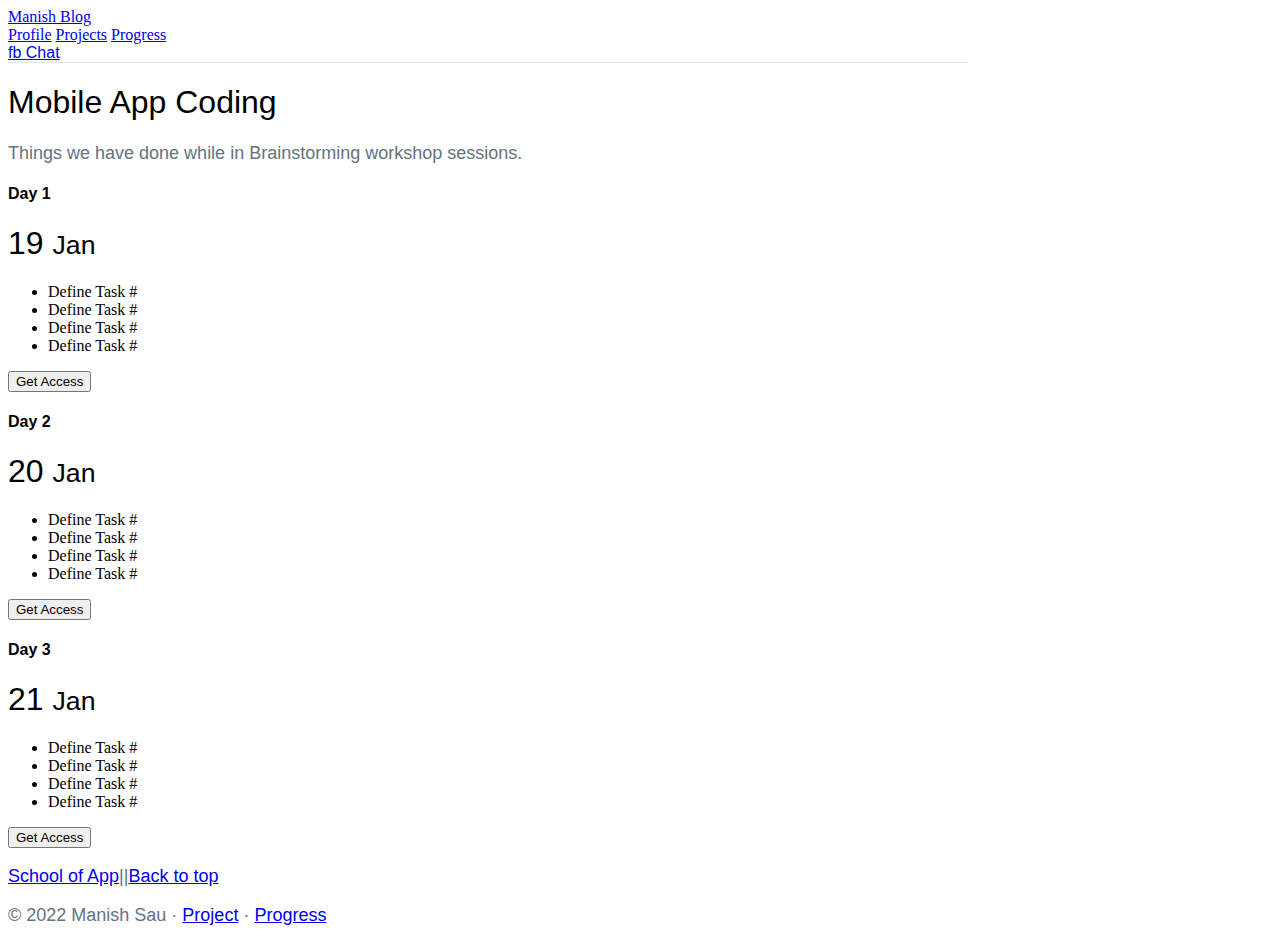
<file: mobile-app-coding.html>
<!doctype html>
<html lang="en">

<head>
    <!-- Required meta tags -->
    <meta charset="utf-8">
    <meta name="viewport" content="width=device-width, initial-scale=1">
    <title>Manish Blog</title>
    <link href="https://cdn.jsdelivr.net/npm/bootstrap@5.1.3/dist/css/bootstrap.min.css" rel="stylesheet"
        integrity="sha384-1BmE4kWBq78iYhFldvKuhfTAU6auU8tT94WrHftjDbrCEXSU1oBoqyl2QvZ6jIW3" crossorigin="anonymous">
    <link href="css/style.css" rel="stylesheet">
</head>

<body>

    <header class="d-flex flex-column flex-md-row align-items-center p-3 px-md-4 mb-1 bg-white border-bottom shadow-sm">
        <a href="/" class="h5 my-0 me-md-auto fw-normal">Manish Blog</a>
        <nav class="my-2 my-md-0 me-md-3">
            <a class="p-2 text-dark" href="/profile.html">Profile</a> <!-- class notes-->
            <a class="p-2 text-dark" href="/project.html">Projects</a>
            <a class="p-2 text-dark" href="/progress.html">Progress</a> <!-- coursewa-->
        </nav>
        <a class="btn btn-outline-primary" href="https://m.me/manish.lokbidhi">fb Chat</a>
    </header>
    <main class="container">


        <div style="border-bottom: 1px solid #dfe3e8;">
        </div>

        <div class="simple-header px-3 py-3 pt-md-5 pb-md-4 mx-auto text-center">
            <h1 class="display-4">Mobile App Coding</h1>
            <p class="lead">Things we have done while in Brainstorming workshop sessions.</p>
        </div>

        <div class="row row-cols-1 row-cols-md-3 mb-3 text-center">
            <div class="col">
                <div class="card mb-4 shadow-sm">
                    <div class="card-header">
                        <h4 class="my-0 fw-normal">Day 1</h4>
                    </div>
                    <div class="card-body">
                        <h1 class="card-title simple-card-title">19 <small class="text-muted"> Jan</small></h1>
                        <ul class="list-unstyled mt-3 mb-4">
                            <li>Define Task #</li>
                            <li>Define Task #</li>
                            <li>Define Task #</li>
                            <li>Define Task #</li>
                        </ul>
                        <button type="button" class="w-100 btn btn-lg btn-outline-primary">Get Access</button>
                    </div>
                </div>
            </div>
            <div class="col">
                <div class="card mb-4 shadow-sm">
                    <div class="card-header">
                        <h4 class="my-0 fw-normal">Day 2</h4>
                    </div>
                    <div class="card-body">
                        <h1 class="card-title simple-card-title">20 <small class="text-muted"> Jan</small></h1>
                        <ul class="list-unstyled mt-3 mb-4">
                            <li>Define Task #</li>
                            <li>Define Task #</li>
                            <li>Define Task #</li>
                            <li>Define Task #</li>
                        </ul>
                        <button type="button" class="w-100 btn btn-lg btn-primary">Get Access</button>
                    </div>
                </div>
            </div>
            <div class="col">
                <div class="card mb-4 shadow-sm">
                    <div class="card-header">
                        <h4 class="my-0 fw-normal">Day 3</h4>
                    </div>
                    <div class="card-body">
                        <h1 class="card-title simple-card-title">21 <small class="text-muted"> Jan</small></h1>
                        <ul class="list-unstyled mt-3 mb-4">
                            <li>Define Task #</li>
                            <li>Define Task #</li>
                            <li>Define Task #</li>
                            <li>Define Task #</li>
                        </ul>
                        <button type="button" class="w-100 btn btn-lg btn-primary">Get Access</button>
                    </div>
                </div>
            </div>
        </div>
    </main>
    <footer class="align-items-center p-3 px-md-4 mt-3 bg-white border-top shadow-sm">
        <p class="float-end"><a href="https://schoolofapp.com">School of App</a>||</a><a href="#top">Back to top</a></p>
        <p>&copy; 2022 Manish Sau &middot; <a href="/project.html">Project</a> &middot; <a
                href="/progress.html">Progress</a></p>
    </footer>
</body>

</html>
</file>
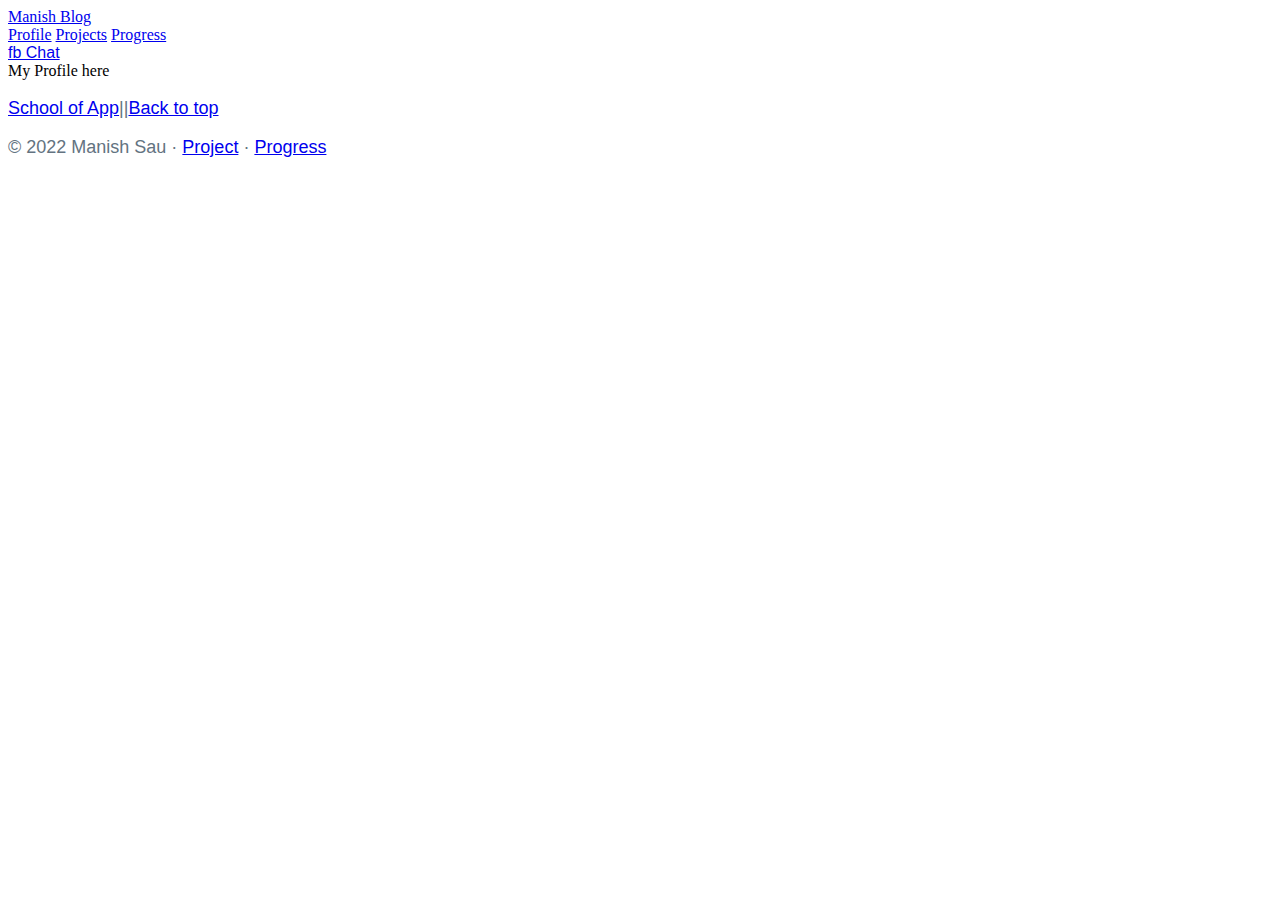
<file: profile.html>
<!doctype html>
<html lang="en">

<head>
    <!-- Required meta tags -->
    <meta charset="utf-8">
    <meta name="viewport" content="width=device-width, initial-scale=1">
    <title>Manish Blog</title>
    <link href="https://cdn.jsdelivr.net/npm/bootstrap@5.1.3/dist/css/bootstrap.min.css" rel="stylesheet"
        integrity="sha384-1BmE4kWBq78iYhFldvKuhfTAU6auU8tT94WrHftjDbrCEXSU1oBoqyl2QvZ6jIW3" crossorigin="anonymous">
    <link href="css/style.css" rel="stylesheet">
</head>

<body>

    <header class="d-flex flex-column flex-md-row align-items-center p-3 px-md-4 mb-1 bg-white border-bottom shadow-sm">
        <a href="/" class="h5 my-0 me-md-auto fw-normal">Manish Blog</a>
        <nav class="my-2 my-md-0 me-md-3">
            <a class="p-2 text-dark" href="/profile.html">Profile</a> <!-- class notes-->
            <a class="p-2 text-dark" href="/project.html">Projects</a>
            <a class="p-2 text-dark" href="/progress.html">Progress</a> <!-- coursewa-->
        </nav>
        <a class="btn btn-outline-primary" href="https://m.me/manish.lokbidhi">fb Chat</a>
    </header>
    <main class="container">


        My Profile here 

    </main>
    <footer class="align-items-center p-3 px-md-4 mt-3 bg-white border-top shadow-sm">
        <p class="float-end"><a href="https://schoolofapp.com">School of App</a>||</a><a href="#top">Back to top</a></p>
        <p>&copy; 2022 Manish Sau &middot; <a href="/project.html">Project</a> &middot; <a
                href="/progress.html">Progress</a></p>
    </footer>
</body>

</html>
</file>
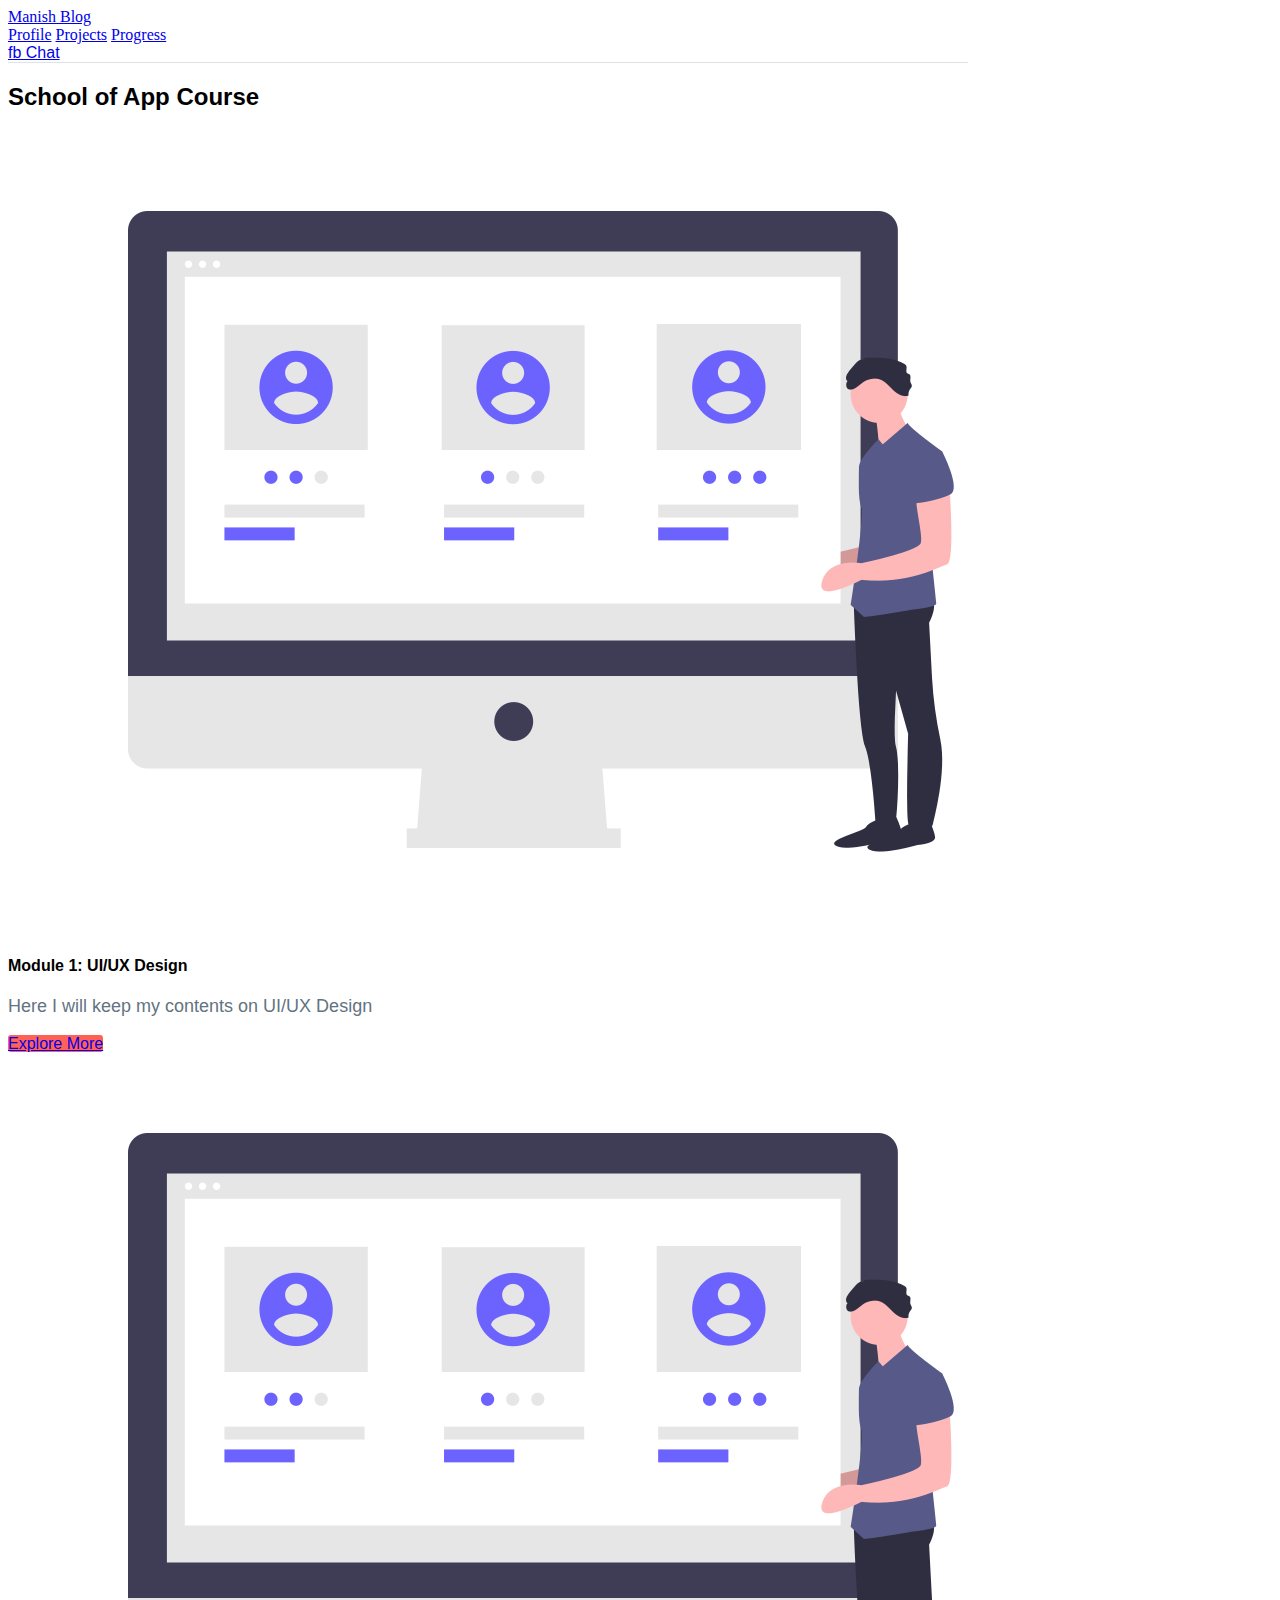
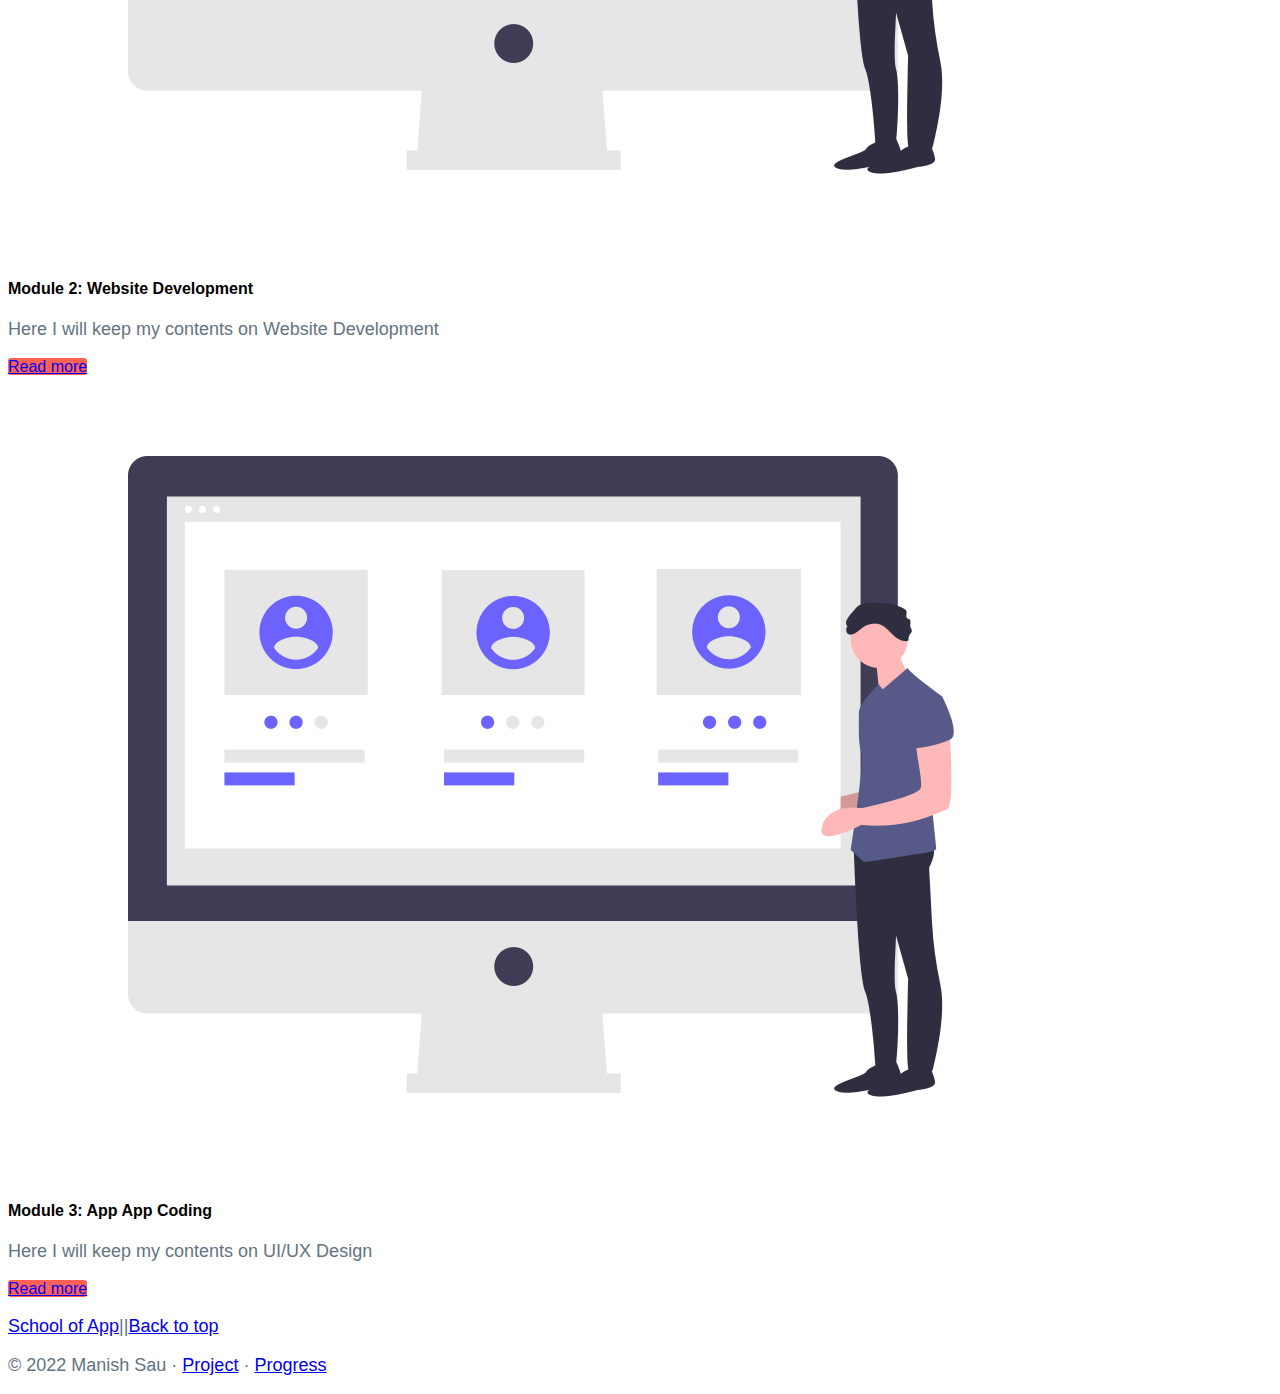
<file: progress.html>
<!doctype html>
<html lang="en">

<head>
    <!-- Required meta tags -->
    <meta charset="utf-8">
    <meta name="viewport" content="width=device-width, initial-scale=1">
    <title>Manish Blog</title>
    <link href="https://cdn.jsdelivr.net/npm/bootstrap@5.1.3/dist/css/bootstrap.min.css" rel="stylesheet"
        integrity="sha384-1BmE4kWBq78iYhFldvKuhfTAU6auU8tT94WrHftjDbrCEXSU1oBoqyl2QvZ6jIW3" crossorigin="anonymous">
    <link href="css/style.css" rel="stylesheet">
</head>

<body>

    <header class="d-flex flex-column flex-md-row align-items-center p-3 px-md-4 mb-1 bg-white border-bottom shadow-sm">
        <a href="/" class="h5 my-0 me-md-auto fw-normal">Manish Blog</a>
        <nav class="my-2 my-md-0 me-md-3">
            <a class="p-2 text-dark" href="/profile.html">Profile</a> <!-- class notes-->
            <a class="p-2 text-dark" href="/project.html">Projects</a>
            <a class="p-2 text-dark" href="/progress.html">Progress</a> <!-- coursewa-->
        </nav>
        <a class="btn btn-outline-primary" href="https://m.me/manish.lokbidhi">fb Chat</a>
    </header>
    <main class="container">


        <div style="border-bottom: 1px solid #dfe3e8;">
        </div>

        <div class="container full-page mt-5" id="resources">
            <div class="text-center mb-5">
                <h2>School of App Course<h2>
            </div>
            <div class="row d-flex justify-content-between">
                <div class="col-md-4 mb-4">
                    <div class="card text-center">
                        <img class="card-img-top" src="img/04.png" alt="Card image cap">
                        <div class="card-body">
                            <h4 class="card-title">Module 1: UI/UX Design</h4>
                            <p class="card-text">
                                Here I will keep my contents on UI/UX Design
                            </p>
                            <a href="/uiux-design.html" class="btn btn-primary custom-button">Explore More</a>
                        </div>
                    </div>
                </div>
                <div class="col-md-4 mb-4">
                    <div class="card text-center">
                        <img class="card-img-top" src="img/04.png" alt="Card image cap">
                        <div class="card-body">
                            <h4 class="card-title">Module 2: Website Development</h4>
                            <p class="card-text">
                                Here I will keep my contents on Website Development
                            </p>
                            <a href="/website-development.html" class="btn btn-primary custom-button">Read more</a>
                        </div>
                    </div>
                </div>
                <div class="col-md-4 mb-4">
                    <div class="card text-center">
                        <img class="card-img-top" src="img/04.png" alt="Card image cap">
                        <div class="card-body">
                            <h4 class="card-title">Module 3: App App Coding</h4>
                            <p class="card-text">
                                Here I will keep my contents on UI/UX Design
                            </p>
                            <a href="/mobile-app-coding.html" class="btn btn-primary custom-button">Read more</a>
                        </div>
                    </div>
                </div>
            </div>
        </div>
    </main>
    <footer class="align-items-center p-3 px-md-4 mt-3 bg-white border-top shadow-sm">
        <p class="float-end"><a href="https://schoolofapp.com">School of App</a>||</a><a href="#top">Back to top</a></p>
        <p>&copy; 2022 Manish Sau &middot; <a href="/project.html">Project</a> &middot; <a
                href="/progress.html">Progress</a></p>
    </footer>
    </body>
    
    </html>
</file>
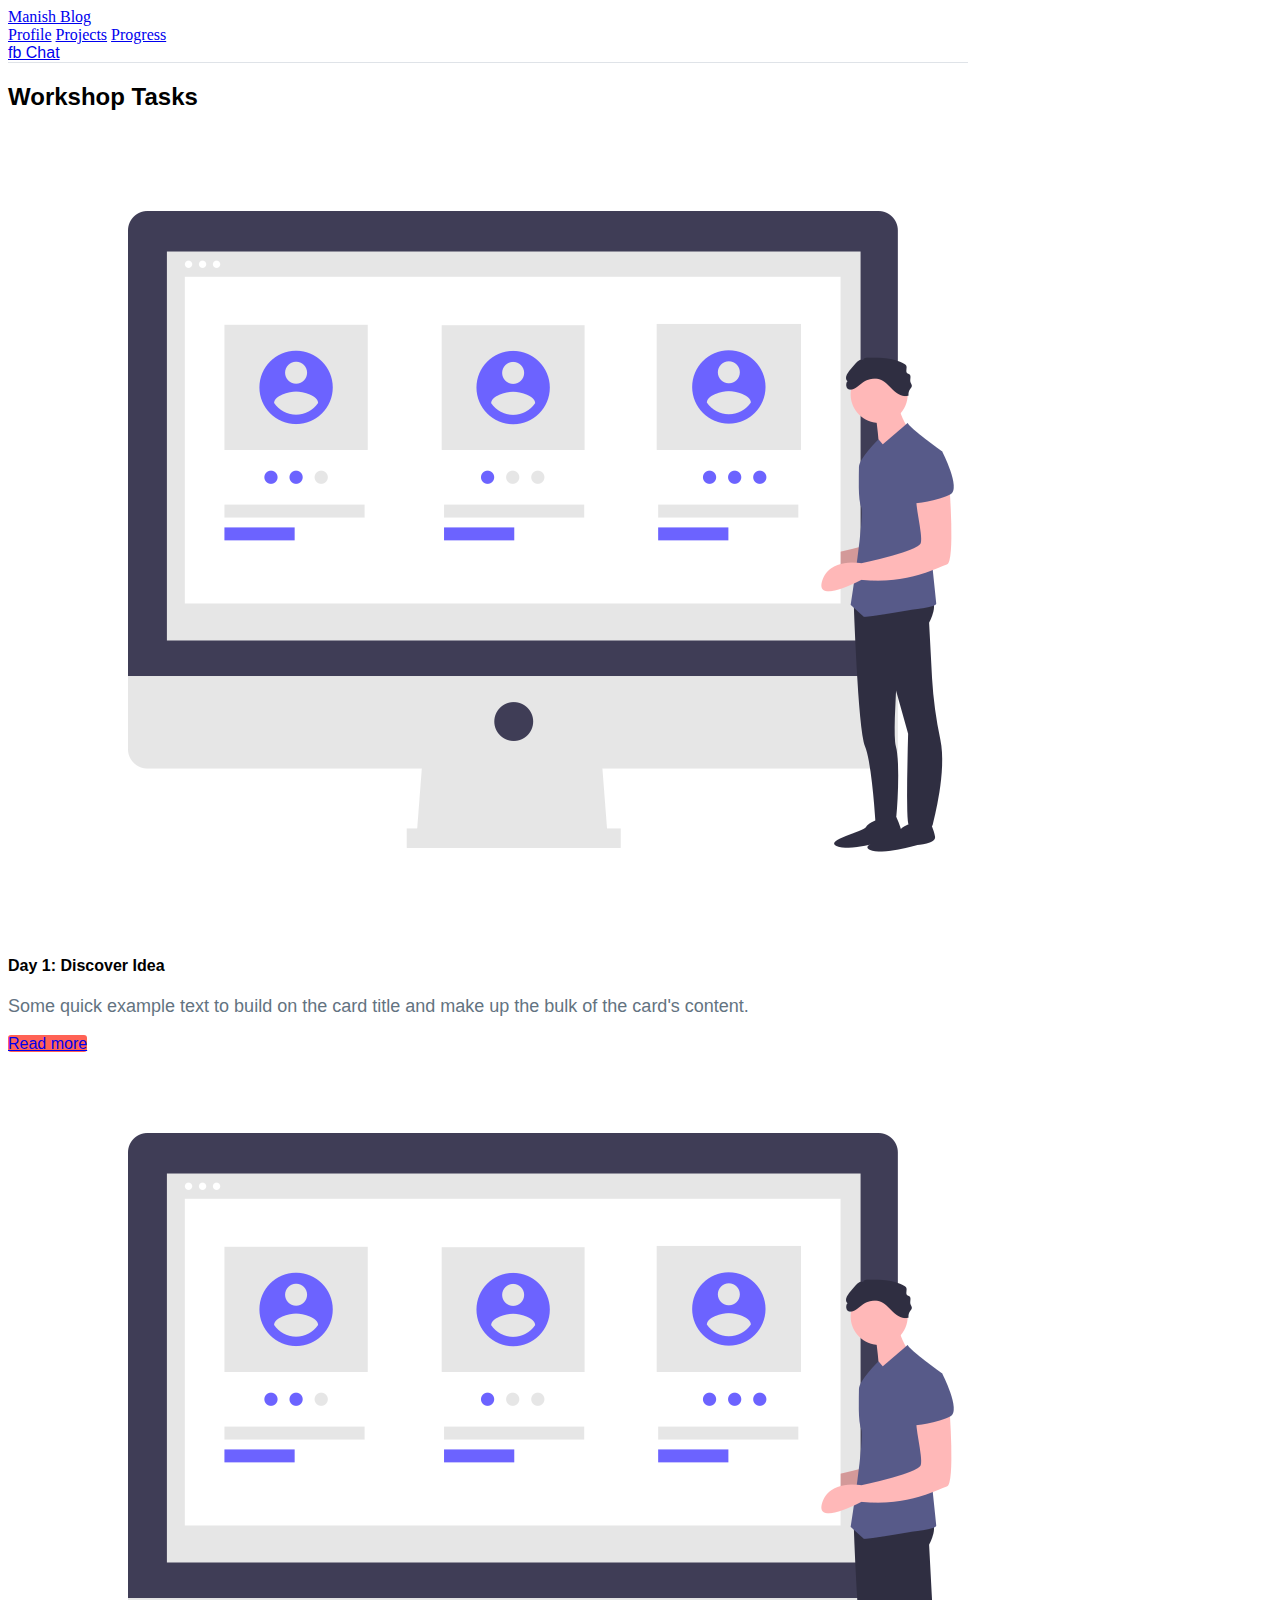
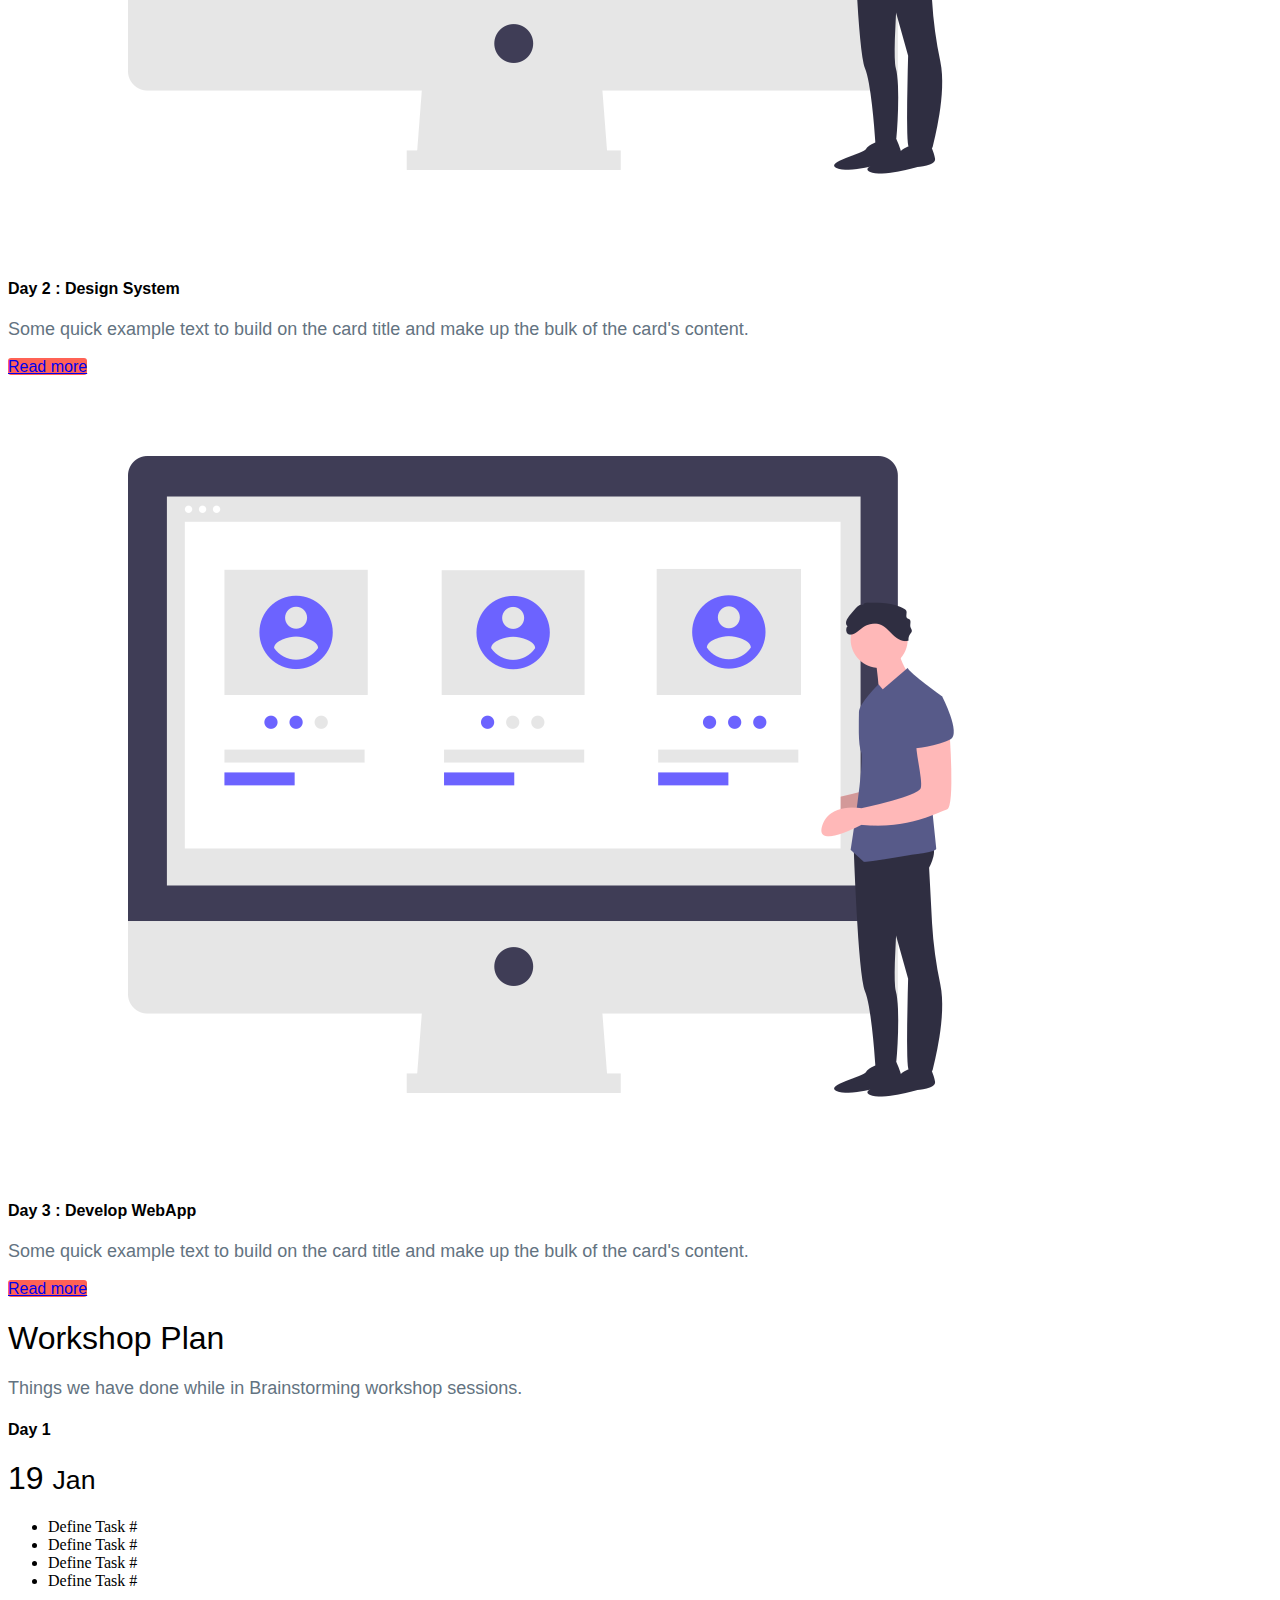
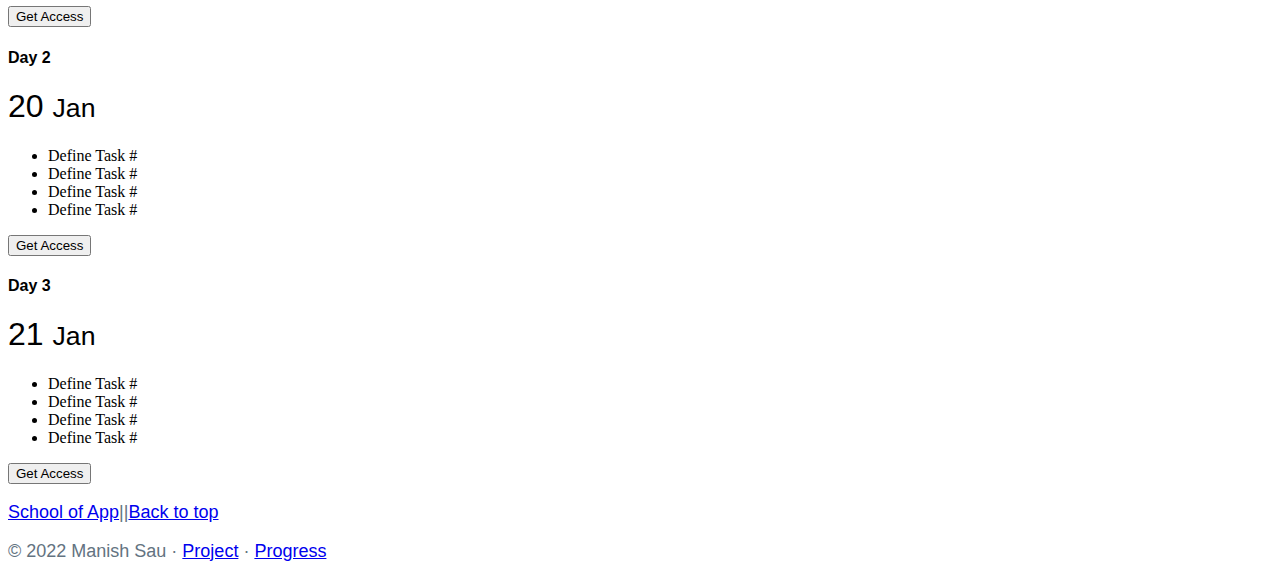
<file: project.html>
<!doctype html>
<html lang="en">

<head>
    <!-- Required meta tags -->
    <meta charset="utf-8">
    <meta name="viewport" content="width=device-width, initial-scale=1">
    <title>Manish Blog</title>
    <link href="https://cdn.jsdelivr.net/npm/bootstrap@5.1.3/dist/css/bootstrap.min.css" rel="stylesheet"
        integrity="sha384-1BmE4kWBq78iYhFldvKuhfTAU6auU8tT94WrHftjDbrCEXSU1oBoqyl2QvZ6jIW3" crossorigin="anonymous">
    <link href="css/style.css" rel="stylesheet">
</head>

<body>

    <header class="d-flex flex-column flex-md-row align-items-center p-3 px-md-4 mb-1 bg-white border-bottom shadow-sm">
        <a href="/" class="h5 my-0 me-md-auto fw-normal">Manish Blog</a>
        <nav class="my-2 my-md-0 me-md-3">
            <a class="p-2 text-dark" href="/profile.html">Profile</a> <!-- class notes-->
            <a class="p-2 text-dark" href="/project.html">Projects</a>
            <a class="p-2 text-dark" href="/progress.html">Progress</a> <!-- coursewa-->
        </nav>
        <a class="btn btn-outline-primary" href="https://m.me/manish.lokbidhi">fb Chat</a>
    </header>
    <main class="container">
    
    
        <div style="border-bottom: 1px solid #dfe3e8;">
        </div>
    
        <div class="container full-page mt-5" id="resources">
            <div class="text-center mb-5">
                <h2>Workshop Tasks<h2>
            </div>
            <div class="row d-flex justify-content-between">
                <div class="col-md-4 mb-4">
                    <div class="card text-center">
                        <img class="card-img-top" src="img/04.png" alt="Card image cap">
                        <div class="card-body">
                            <h4 class="card-title">Day 1: Discover Idea</h4>
                            <p class="card-text">Some quick example text to build on the card title and make up the bulk of
                                the
                                card's content.</p>
                            <a href="#" class="btn btn-primary custom-button">Read more</a>
                        </div>
                    </div>
                </div>
                <div class="col-md-4 mb-4">
                    <div class="card text-center">
                        <img class="card-img-top" src="img/04.png" alt="Card image cap">
                        <div class="card-body">
                            <h4 class="card-title">Day 2 : Design System</h4>
                            <p class="card-text">Some quick example text to build on the card title and make up the bulk of
                                the
                                card's content.</p>
                            <a href="#" class="btn btn-primary custom-button">Read more</a>
                        </div>
                    </div>
                </div>
                <div class="col-md-4 mb-4">
                    <div class="card text-center">
                        <img class="card-img-top" src="img/04.png" alt="Card image cap">
                        <div class="card-body">
                            <h4 class="card-title">Day 3 : Develop WebApp</h4>
                            <p class="card-text">Some quick example text to build on the card title and make up the bulk of
                                the
                                card's content.</p>
                            <a href="#" class="btn btn-primary custom-button">Read more</a>
                        </div>
                    </div>
                </div>
            </div>
        </div>
        <div class="simple-header px-3 py-3 pt-md-5 pb-md-4 mx-auto text-center">
            <h1 class="display-4">Workshop Plan</h1>
            <p class="lead">Things we have done while in Brainstorming workshop sessions.</p>
        </div>
    
        <div class="row row-cols-1 row-cols-md-3 mb-3 text-center">
            <div class="col">
                <div class="card mb-4 shadow-sm">
                    <div class="card-header">
                        <h4 class="my-0 fw-normal">Day 1</h4>
                    </div>
                    <div class="card-body">
                        <h1 class="card-title simple-card-title">19 <small class="text-muted"> Jan</small></h1>
                        <ul class="list-unstyled mt-3 mb-4">
                            <li>Define Task #</li>
                            <li>Define Task #</li>
                            <li>Define Task #</li>
                            <li>Define Task #</li>
                        </ul>
                        <button type="button" class="w-100 btn btn-lg btn-outline-primary">Get Access</button>
                    </div>
                </div>
            </div>
            <div class="col">
                <div class="card mb-4 shadow-sm">
                    <div class="card-header">
                        <h4 class="my-0 fw-normal">Day 2</h4>
                    </div>
                    <div class="card-body">
                        <h1 class="card-title simple-card-title">20 <small class="text-muted"> Jan</small></h1>
                        <ul class="list-unstyled mt-3 mb-4">
                            <li>Define Task #</li>
                            <li>Define Task #</li>
                            <li>Define Task #</li>
                            <li>Define Task #</li>
                        </ul>
                        <button type="button" class="w-100 btn btn-lg btn-primary">Get Access</button>
                    </div>
                </div>
            </div>
            <div class="col">
                <div class="card mb-4 shadow-sm">
                    <div class="card-header">
                        <h4 class="my-0 fw-normal">Day 3</h4>
                    </div>
                    <div class="card-body">
                        <h1 class="card-title simple-card-title">21 <small class="text-muted"> Jan</small></h1>
                        <ul class="list-unstyled mt-3 mb-4">
                            <li>Define Task #</li>
                            <li>Define Task #</li>
                            <li>Define Task #</li>
                            <li>Define Task #</li>
                        </ul>
                        <button type="button" class="w-100 btn btn-lg btn-primary">Get Access</button>
                    </div>
                </div>
            </div>
        </div>
    
    
    </main>
    <footer class="align-items-center p-3 px-md-4 mt-3 bg-white border-top shadow-sm">
        <p class="float-end"><a href="https://schoolofapp.com">School of App</a>||</a><a href="#top">Back to top</a></p>
        <p>&copy; 2022 Manish Sau &middot; <a href="/project.html">Project</a> &middot; <a
                href="/progress.html">Progress</a></p>
    </footer>
    </body>
    
    </html>
</file>
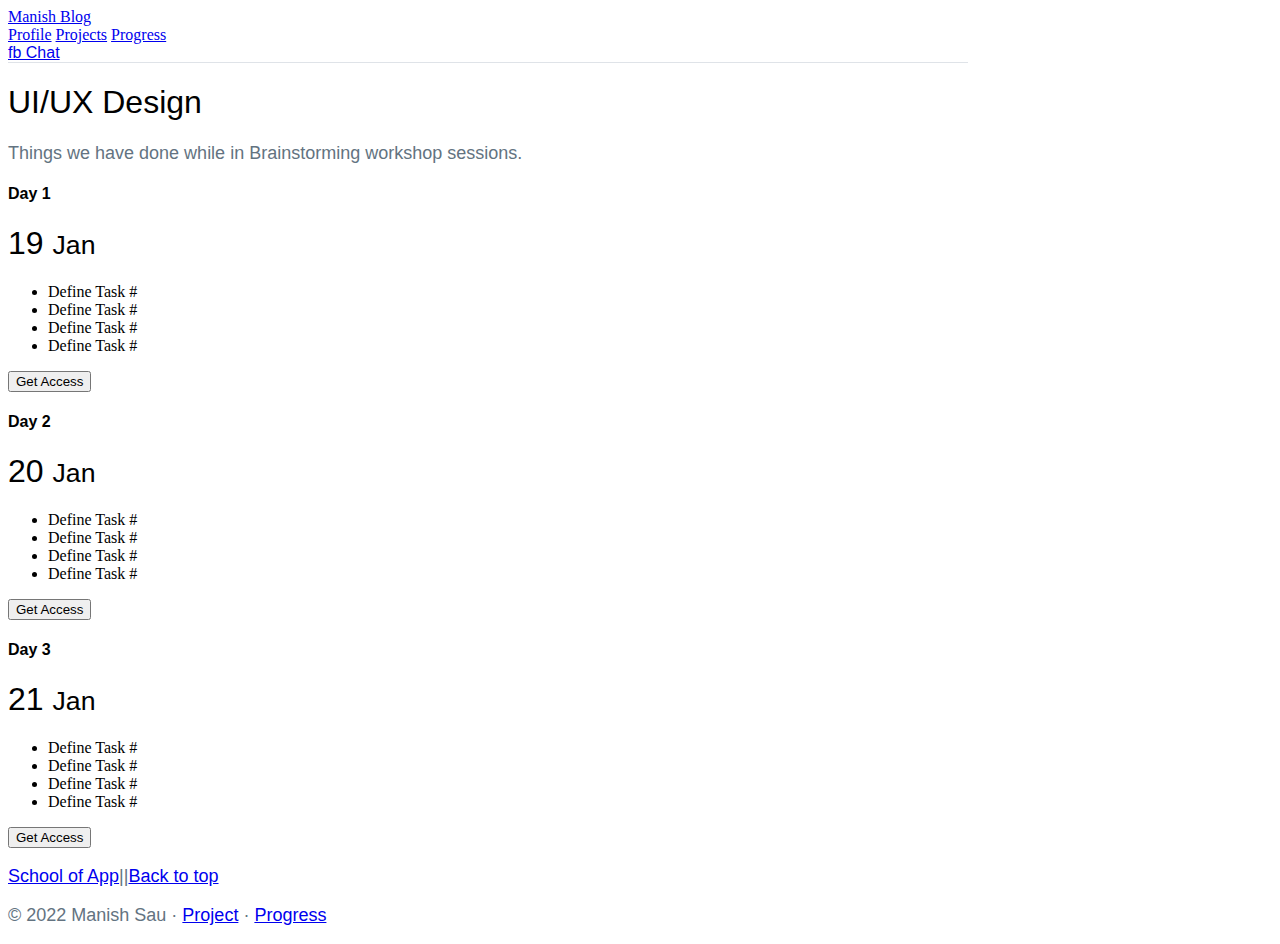
<file: uiux-design.html>
<!doctype html>
<html lang="en">

<head>
    <!-- Required meta tags -->
    <meta charset="utf-8">
    <meta name="viewport" content="width=device-width, initial-scale=1">
    <title>Manish Blog</title>
    <link href="https://cdn.jsdelivr.net/npm/bootstrap@5.1.3/dist/css/bootstrap.min.css" rel="stylesheet"
        integrity="sha384-1BmE4kWBq78iYhFldvKuhfTAU6auU8tT94WrHftjDbrCEXSU1oBoqyl2QvZ6jIW3" crossorigin="anonymous">
    <link href="css/style.css" rel="stylesheet">
</head>

<body>

    <header class="d-flex flex-column flex-md-row align-items-center p-3 px-md-4 mb-1 bg-white border-bottom shadow-sm">
        <a href="/" class="h5 my-0 me-md-auto fw-normal">Manish Blog</a>
        <nav class="my-2 my-md-0 me-md-3">
            <a class="p-2 text-dark" href="/profile.html">Profile</a> <!-- class notes-->
            <a class="p-2 text-dark" href="/project.html">Projects</a>
            <a class="p-2 text-dark" href="/progress.html">Progress</a> <!-- coursewa-->
        </nav>
        <a class="btn btn-outline-primary" href="https://m.me/manish.lokbidhi">fb Chat</a>
    </header>
    <main class="container">


        <div style="border-bottom: 1px solid #dfe3e8;">
        </div>

        <div class="simple-header px-3 py-3 pt-md-5 pb-md-4 mx-auto text-center">
            <h1 class="display-4">UI/UX Design</h1>
            <p class="lead">Things we have done while in Brainstorming workshop sessions.</p>
        </div>
        
        <div class="row row-cols-1 row-cols-md-3 mb-3 text-center">
            <div class="col">
                <div class="card mb-4 shadow-sm">
                    <div class="card-header">
                        <h4 class="my-0 fw-normal">Day 1</h4>
                    </div>
                    <div class="card-body">
                        <h1 class="card-title simple-card-title">19 <small class="text-muted"> Jan</small></h1>
                        <ul class="list-unstyled mt-3 mb-4">
                            <li>Define Task #</li>
                            <li>Define Task #</li>
                            <li>Define Task #</li>
                            <li>Define Task #</li>
                        </ul>
                        <button type="button" class="w-100 btn btn-lg btn-outline-primary">Get Access</button>
                    </div>
                </div>
            </div>
            <div class="col">
                <div class="card mb-4 shadow-sm">
                    <div class="card-header">
                        <h4 class="my-0 fw-normal">Day 2</h4>
                    </div>
                    <div class="card-body">
                        <h1 class="card-title simple-card-title">20 <small class="text-muted"> Jan</small></h1>
                        <ul class="list-unstyled mt-3 mb-4">
                            <li>Define Task #</li>
                            <li>Define Task #</li>
                            <li>Define Task #</li>
                            <li>Define Task #</li>
                        </ul>
                        <button type="button" class="w-100 btn btn-lg btn-primary">Get Access</button>
                    </div>
                </div>
            </div>
            <div class="col">
                <div class="card mb-4 shadow-sm">
                    <div class="card-header">
                        <h4 class="my-0 fw-normal">Day 3</h4>
                    </div>
                    <div class="card-body">
                        <h1 class="card-title simple-card-title">21 <small class="text-muted"> Jan</small></h1>
                        <ul class="list-unstyled mt-3 mb-4">
                            <li>Define Task #</li>
                            <li>Define Task #</li>
                            <li>Define Task #</li>
                            <li>Define Task #</li>
                        </ul>
                        <button type="button" class="w-100 btn btn-lg btn-primary">Get Access</button>
                    </div>
                </div>
            </div>
        </div>
    </main>
    <footer class="align-items-center p-3 px-md-4 mt-3 bg-white border-top shadow-sm">
        <p class="float-end"><a href="https://schoolofapp.com">School of App</a>||</a><a href="#top">Back to top</a></p>
        <p>&copy; 2022 Manish Sau &middot; <a href="/project.html">Project</a> &middot; <a
                href="/progress.html">Progress</a></p>
    </footer>
    </body>
    
    </html>
</file>
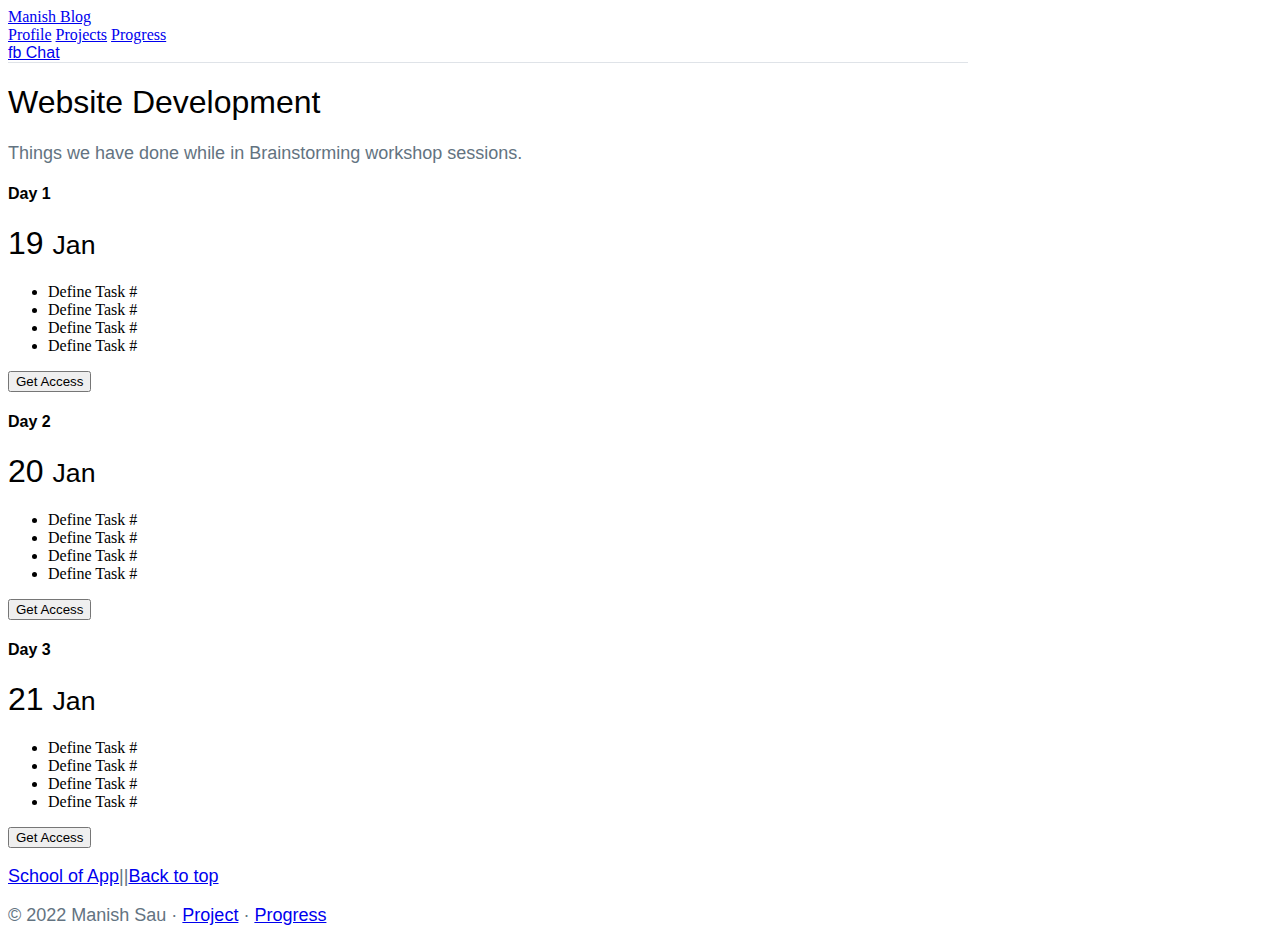
<file: website-development.html>
<!doctype html>
<html lang="en">

<head>
    <!-- Required meta tags -->
    <meta charset="utf-8">
    <meta name="viewport" content="width=device-width, initial-scale=1">
    <title>Manish Blog</title>
    <link href="https://cdn.jsdelivr.net/npm/bootstrap@5.1.3/dist/css/bootstrap.min.css" rel="stylesheet"
        integrity="sha384-1BmE4kWBq78iYhFldvKuhfTAU6auU8tT94WrHftjDbrCEXSU1oBoqyl2QvZ6jIW3" crossorigin="anonymous">
    <link href="css/style.css" rel="stylesheet">
</head>

<body>

    <header class="d-flex flex-column flex-md-row align-items-center p-3 px-md-4 mb-1 bg-white border-bottom shadow-sm">
        <a href="/" class="h5 my-0 me-md-auto fw-normal">Manish Blog</a>
        <nav class="my-2 my-md-0 me-md-3">
            <a class="p-2 text-dark" href="/profile.html">Profile</a> <!-- class notes-->
            <a class="p-2 text-dark" href="/project.html">Projects</a>
            <a class="p-2 text-dark" href="/progress.html">Progress</a> <!-- coursewa-->
        </nav>
        <a class="btn btn-outline-primary" href="https://m.me/manish.lokbidhi">fb Chat</a>
    </header>
    <main class="container">


        <div style="border-bottom: 1px solid #dfe3e8;">
        </div>

        <div class="simple-header px-3 py-3 pt-md-5 pb-md-4 mx-auto text-center">
            <h1 class="display-4">Website Development</h1>
            <p class="lead">Things we have done while in Brainstorming workshop sessions.</p>
        </div>

        <div class="row row-cols-1 row-cols-md-3 mb-3 text-center">
            <div class="col">
                <div class="card mb-4 shadow-sm">
                    <div class="card-header">
                        <h4 class="my-0 fw-normal">Day 1</h4>
                    </div>
                    <div class="card-body">
                        <h1 class="card-title simple-card-title">19 <small class="text-muted"> Jan</small></h1>
                        <ul class="list-unstyled mt-3 mb-4">
                            <li>Define Task #</li>
                            <li>Define Task #</li>
                            <li>Define Task #</li>
                            <li>Define Task #</li>
                        </ul>
                        <button type="button" class="w-100 btn btn-lg btn-outline-primary">Get Access</button>
                    </div>
                </div>
            </div>
            <div class="col">
                <div class="card mb-4 shadow-sm">
                    <div class="card-header">
                        <h4 class="my-0 fw-normal">Day 2</h4>
                    </div>
                    <div class="card-body">
                        <h1 class="card-title simple-card-title">20 <small class="text-muted"> Jan</small></h1>
                        <ul class="list-unstyled mt-3 mb-4">
                            <li>Define Task #</li>
                            <li>Define Task #</li>
                            <li>Define Task #</li>
                            <li>Define Task #</li>
                        </ul>
                        <button type="button" class="w-100 btn btn-lg btn-primary">Get Access</button>
                    </div>
                </div>
            </div>
            <div class="col">
                <div class="card mb-4 shadow-sm">
                    <div class="card-header">
                        <h4 class="my-0 fw-normal">Day 3</h4>
                    </div>
                    <div class="card-body">
                        <h1 class="card-title simple-card-title">21 <small class="text-muted"> Jan</small></h1>
                        <ul class="list-unstyled mt-3 mb-4">
                            <li>Define Task #</li>
                            <li>Define Task #</li>
                            <li>Define Task #</li>
                            <li>Define Task #</li>
                        </ul>
                        <button type="button" class="w-100 btn btn-lg btn-primary">Get Access</button>
                    </div>
                </div>
            </div>
        </div>
    </main>
    <footer class="align-items-center p-3 px-md-4 mt-3 bg-white border-top shadow-sm">
        <p class="float-end"><a href="https://schoolofapp.com">School of App</a>||</a><a href="#top">Back to top</a></p>
        <p>&copy; 2022 Manish Sau &middot; <a href="/project.html">Project</a> &middot; <a
                href="/progress.html">Progress</a></p>
    </footer>
</body>

</html>
</file>
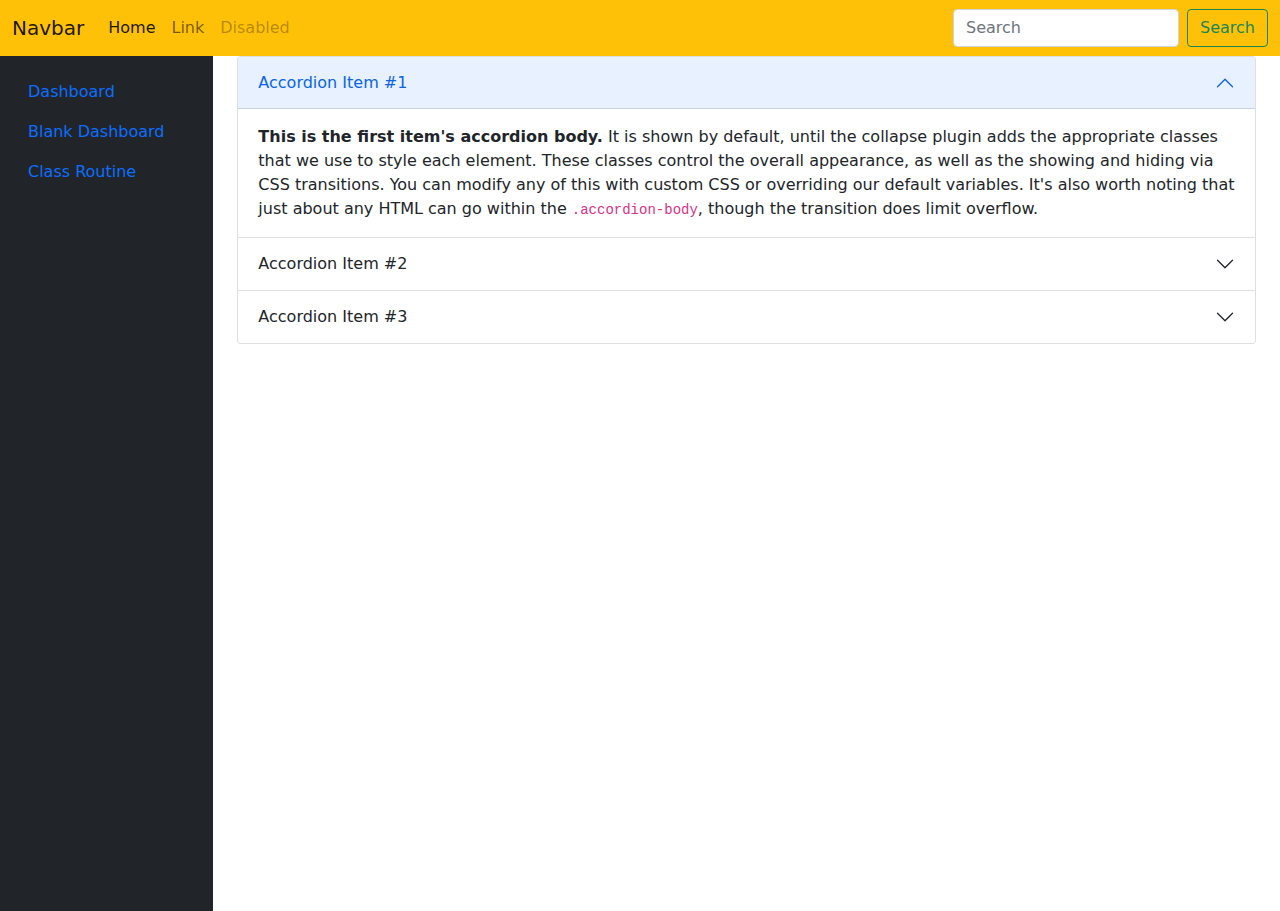
<file: admin/cards.html>
<!DOCTYPE html>
<html lang="en">
<head>
    <meta charset="UTF-8">
    <meta http-equiv="X-UA-Compatible" content="IE=edge">
    <meta name="viewport" content="width=device-width, initial-scale=1.0">
    <title>Manish Dashboard</title>
    <link rel="stylesheet" href="../css/bootstrap.css">
    <link rel="stylesheet" href="/admin/dashboard.css">
</head>
<body>
    <!-- Top Navbar starts here -->
    <nav class="navbar navbar-expand-lg navbar-light bg-warning">
        <div class="container-fluid">
            <a class="navbar-brand" href="#">Navbar</a>
            <button class="navbar-toggler" type="button" data-bs-toggle="collapse" data-bs-target="#navbarTogglerDemo02"
                aria-controls="navbarTogglerDemo02" aria-expanded="false" aria-label="Toggle navigation">
                <span class="navbar-toggler-icon"></span>
            </button>
            <div class="collapse navbar-collapse" id="navbarTogglerDemo02">
                <ul class="navbar-nav me-auto mb-2 mb-lg-0">
                    <li class="nav-item">
                        <a class="nav-link active" aria-current="page" href="#">Home</a>
                    </li>
                    <li class="nav-item">
                        <a class="nav-link" href="#">Link</a>
                    </li>
                    <li class="nav-item">
                        <a class="nav-link disabled">Disabled</a>
                    </li>
                </ul>
                <form class="d-flex">
                    <input class="form-control me-2" type="search" placeholder="Search" aria-label="Search">
                    <button class="btn btn-outline-success" type="submit">Search</button>
                </form>
            </div>
        </div>
    </nav>
    <!-- Top Navbar ends here -->


    <!-- Dashboard Body starts -->
    <div class="container-fluid">
        <div class="row">
            <!-- Sidebar menu-->
            <nav class="col-md-3 col-lg-2 d-md-block bg-dark h-all">
                <div class="position-sticky pt-3">
                    <ul class="nav flex-column">
                        <li class="nav-item">
                            <a class="nav-link active" href="/dashboard.html">
                                Dashboard
                            </a>
                        </li>
                        <li class="nav-item">
                            <a class="nav-link" href="/blank-dashboard.html">
                                Blank Dashboard
                            </a>
                        </li>
                        <li class="nav-item">
                            <a class="nav-link" href="/routine.html">
                                Class Routine
                            </a>
                        </li>
                    </ul>
                </div>
            </nav>
            <main class="col-md-9 ms-sm-auto col-lg-10 px-md-4">
                <!-- Main Content -->
                <div class="accordion" id="accordionExample">
                    <div class="accordion-item">
                        <h2 class="accordion-header" id="headingOne">
                            <button class="accordion-button" type="button" data-bs-toggle="collapse" data-bs-target="#collapseOne"
                                aria-expanded="true" aria-controls="collapseOne">
                                Accordion Item #1
                            </button>
                        </h2>
                        <div id="collapseOne" class="accordion-collapse collapse show" aria-labelledby="headingOne"
                            data-bs-parent="#accordionExample">
                            <div class="accordion-body">
                                <strong>This is the first item's accordion body.</strong> It is shown by default, until the collapse
                                plugin adds the appropriate classes that we use to style each element. These classes control the overall
                                appearance, as well as the showing and hiding via CSS transitions. You can modify any of this with
                                custom CSS or overriding our default variables. It's also worth noting that just about any HTML can go
                                within the <code>.accordion-body</code>, though the transition does limit overflow.
                            </div>
                        </div>
                    </div>
                    <div class="accordion-item">
                        <h2 class="accordion-header" id="headingTwo">
                            <button class="accordion-button collapsed" type="button" data-bs-toggle="collapse"
                                data-bs-target="#collapseTwo" aria-expanded="false" aria-controls="collapseTwo">
                                Accordion Item #2
                            </button>
                        </h2>
                        <div id="collapseTwo" class="accordion-collapse collapse" aria-labelledby="headingTwo"
                            data-bs-parent="#accordionExample">
                            <div class="accordion-body">
                                <strong>This is the second item's accordion body.</strong> It is hidden by default, until the collapse
                                plugin adds the appropriate classes that we use to style each element. These classes control the overall
                                appearance, as well as the showing and hiding via CSS transitions. You can modify any of this with
                                custom CSS or overriding our default variables. It's also worth noting that just about any HTML can go
                                within the <code>.accordion-body</code>, though the transition does limit overflow.
                            </div>
                        </div>
                    </div>
                    <div class="accordion-item">
                        <h2 class="accordion-header" id="headingThree">
                            <button class="accordion-button collapsed" type="button" data-bs-toggle="collapse"
                                data-bs-target="#collapseThree" aria-expanded="false" aria-controls="collapseThree">
                                Accordion Item #3
                            </button>
                        </h2>
                        <div id="collapseThree" class="accordion-collapse collapse" aria-labelledby="headingThree"
                            data-bs-parent="#accordionExample">
                            <div class="accordion-body">
                                <strong>This is the third item's accordion body.</strong> It is hidden by default, until the collapse
                                plugin adds the appropriate classes that we use to style each element. These classes control the overall
                                appearance, as well as the showing and hiding via CSS transitions. You can modify any of this with
                                custom CSS or overriding our default variables. It's also worth noting that just about any HTML can go
                                within the <code>.accordion-body</code>, though the transition does limit overflow.
                            </div>
                        </div>
                    </div>
                </div>
            </main>
        </div>
    </div>
    <!-- Dashboard Body ends -->

    <script type="javascript" src="../js/bootstrap.bundle.min.js"></script>
</body>
</html>
</file>
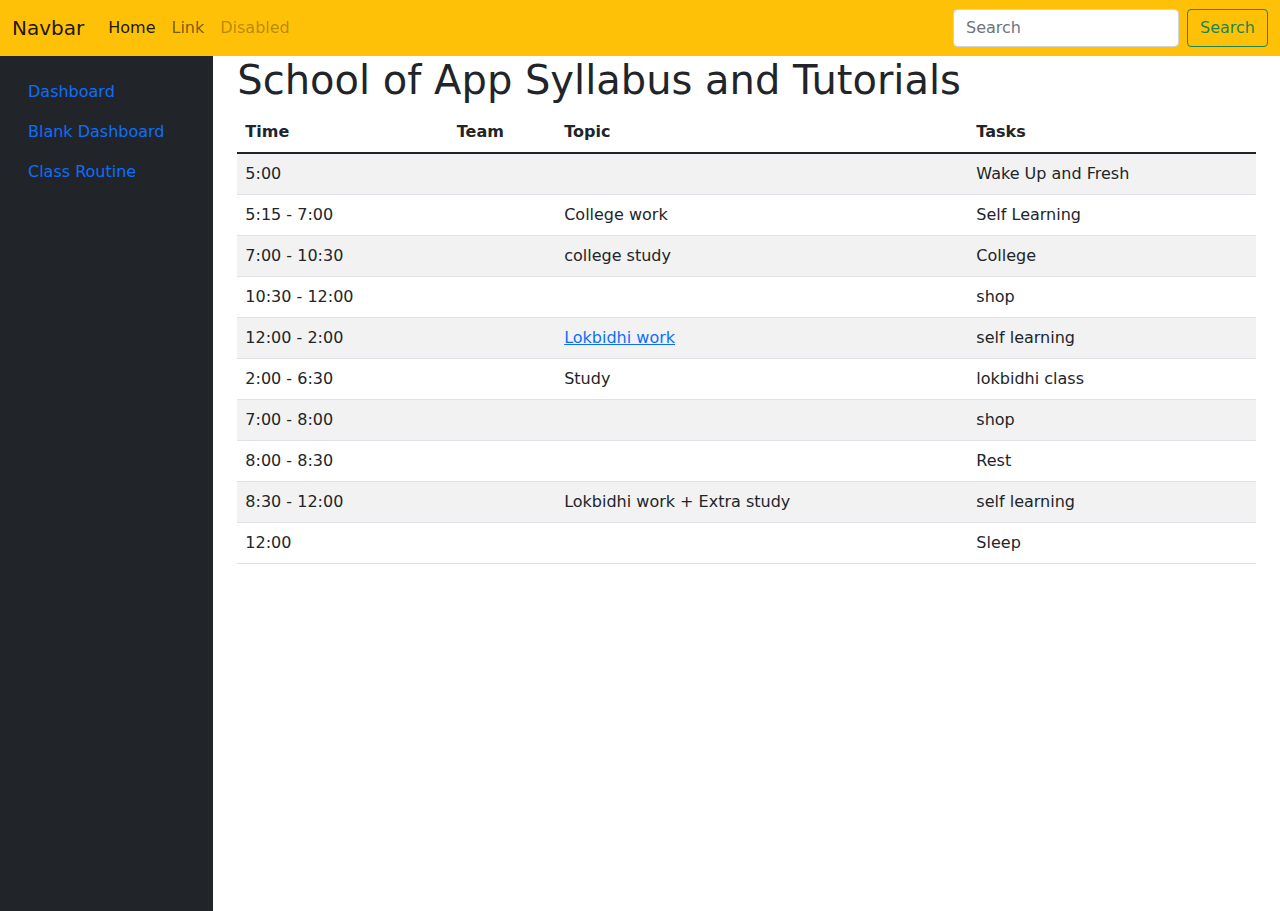
<file: admin/dashboard.html>
<!DOCTYPE html>
<html lang="en">
<head>
    <meta charset="UTF-8">
    <meta http-equiv="X-UA-Compatible" content="IE=edge">
    <meta name="viewport" content="width=device-width, initial-scale=1.0">
    <title>Manish Dashboard</title>
    <link rel="stylesheet" href="../css/bootstrap.css">
    <link rel="stylesheet" href="/admin/dashboard.css">
</head>
<body>
    <!-- Top Navbar starts here -->
    <nav class="navbar navbar-expand-lg navbar-light bg-warning">
        <div class="container-fluid">
            <a class="navbar-brand" href="#">Navbar</a>
            <button class="navbar-toggler" type="button" data-bs-toggle="collapse" data-bs-target="#navbarTogglerDemo02"
                aria-controls="navbarTogglerDemo02" aria-expanded="false" aria-label="Toggle navigation">
                <span class="navbar-toggler-icon"></span>
            </button>
            <div class="collapse navbar-collapse" id="navbarTogglerDemo02">
                <ul class="navbar-nav me-auto mb-2 mb-lg-0">
                    <li class="nav-item">
                        <a class="nav-link active" aria-current="page" href="#">Home</a>
                    </li>
                    <li class="nav-item">
                        <a class="nav-link" href="#">Link</a>
                    </li>
                    <li class="nav-item">
                        <a class="nav-link disabled">Disabled</a>
                    </li>
                </ul>
                <form class="d-flex">
                    <input class="form-control me-2" type="search" placeholder="Search" aria-label="Search">
                    <button class="btn btn-outline-success" type="submit">Search</button>
                </form>
            </div>
        </div>
    </nav>
    <!-- Top Navbar ends here -->

    <!-- Dashboard Body starts -->
    <div class="container-fluid">
        <div class="row">
            <!-- Sidebar menu-->
            <nav class="col-md-3 col-lg-2 d-md-block bg-dark h-all">
                <div class="position-sticky pt-3">
                    <ul class="nav flex-column">
                        <li class="nav-item">
                            <a class="nav-link active" href="/dashboard.html">
                                Dashboard
                            </a>
                        </li>
                        <li class="nav-item">
                            <a class="nav-link" href="/blank-dashboard.html">
                                Blank Dashboard
                            </a>
                        </li>
                        <li class="nav-item">
                            <a class="nav-link" href="/routine.html">
                                Class Routine
                            </a>
                        </li>
                    </ul>
                </div>
            </nav>
    
            <main class="col-md-9 ms-sm-auto col-lg-10 px-md-4">
                <!-- Main Content -->
                <h1> School of App Syllabus and Tutorials</h1>
                <table class="table table-striped mytable container-md">
                    <thead>
                        <th>Time</th>
                        <th>Team</th>
                        <th>Topic</th>
                        <th>Tasks</th>
                    </thead>
                
                    <tbody>
                        <tr>
                            <td>5:00</td>
                            <td></td>
                            <td></td>
                            <td>Wake Up and Fresh</td>
                        </tr>
                        <tr>
                            <td>5:15 - 7:00</td>
                            <td></td>
                            <td>College work</td>
                            <td>Self Learning</td>
                        </tr>
                        <tr>
                            <td>7:00 - 10:30</td>
                            <td></td>
                            <td>college study</td>
                            <td>College</td>
                        </tr>
                        <tr>
                            <td>10:30 - 12:00</td>
                            <td></td>
                            <td></td>
                            <td>shop</td>
                        </tr>
                        <tr>
                            <td>12:00 - 2:00</td>
                            <td></td>
                            <td><a href="schoolofapp.html">Lokbidhi work</a></td>
                            <td>self learning</td>
                        </tr>
                        <tr>
                            <td>2:00 - 6:30</td>
                            <td></td>
                            <td>Study</td>
                            <td>lokbidhi class</td>
                        </tr>
                        <tr>
                            <td>7:00 - 8:00</td>
                            <td></td>
                            <td></td>
                            <td>shop</td>
                        </tr>
                        <tr>
                            <td>8:00 - 8:30</td>
                            <td></td>
                            <td></td>
                            <td>Rest</td>
                        </tr>
                        <tr>
                            <td>8:30 - 12:00</td>
                            <td></td>
                            <td>Lokbidhi work + Extra study</td>
                            <td>self learning</td>
                        </tr>
                        <tr>
                            <td>12:00</td>
                            <td></td>
                            <td></td>
                            <td>Sleep</td>
                        </tr>
                    </tbody>
                
                </table>
            </main>
        </div>
    </div>
    <!-- Dashboard Body ends -->

    <script type="javascript" src="../js/bootstrap.bundle.min.js"></script>
</body>
</html>
</file>
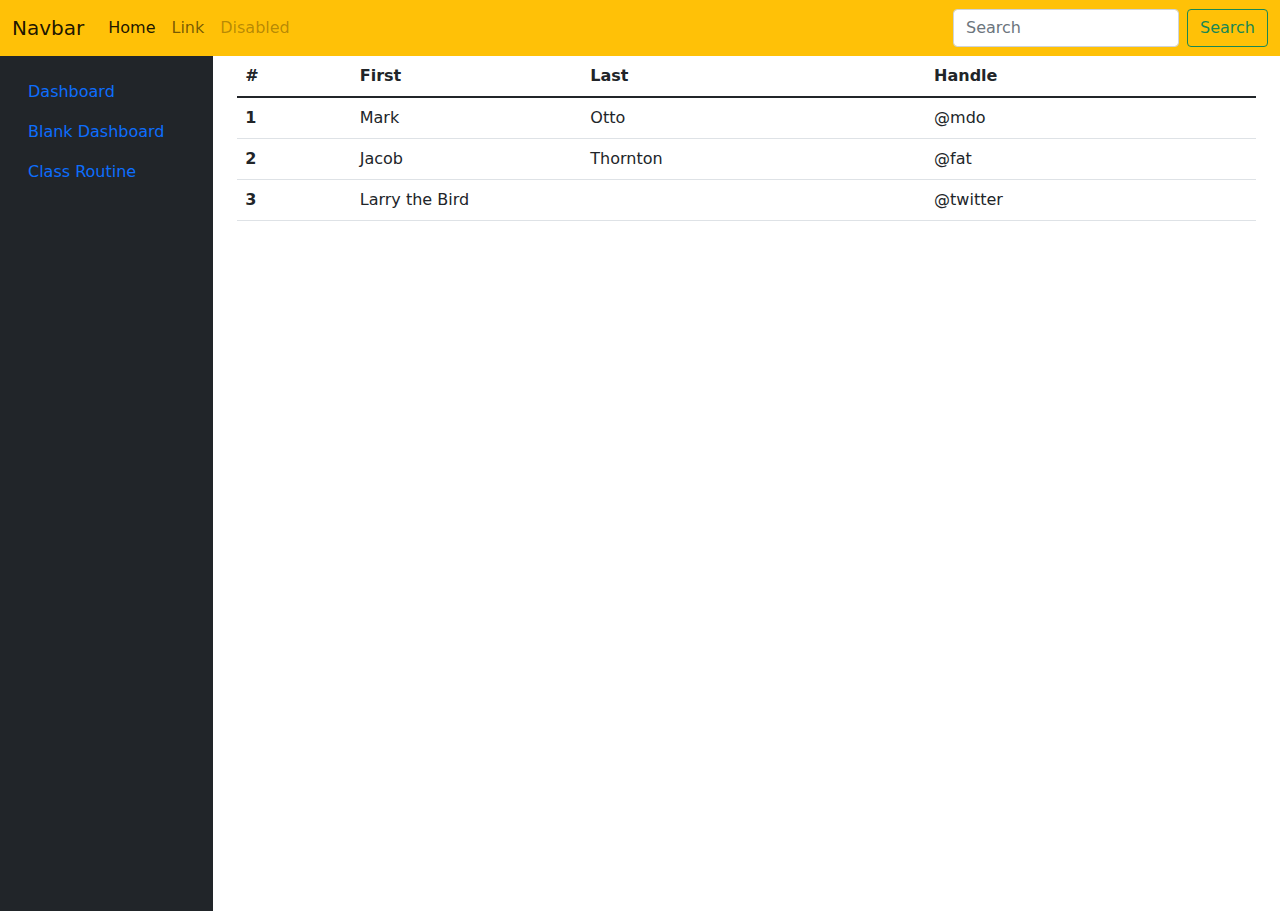
<file: admin/table.html>
<!DOCTYPE html>
<html lang="en">
<head>
    <meta charset="UTF-8">
    <meta http-equiv="X-UA-Compatible" content="IE=edge">
    <meta name="viewport" content="width=device-width, initial-scale=1.0">
    <title>Manish Dashboard</title>
    <link rel="stylesheet" href="../css/bootstrap.css">
    <link rel="stylesheet" href="/admin/dashboard.css">
</head>
<body>
    <!-- Top Navbar starts here -->
    <nav class="navbar navbar-expand-lg navbar-light bg-warning">
        <div class="container-fluid">
            <a class="navbar-brand" href="#">Navbar</a>
            <button class="navbar-toggler" type="button" data-bs-toggle="collapse" data-bs-target="#navbarTogglerDemo02"
                aria-controls="navbarTogglerDemo02" aria-expanded="false" aria-label="Toggle navigation">
                <span class="navbar-toggler-icon"></span>
            </button>
            <div class="collapse navbar-collapse" id="navbarTogglerDemo02">
                <ul class="navbar-nav me-auto mb-2 mb-lg-0">
                    <li class="nav-item">
                        <a class="nav-link active" aria-current="page" href="#">Home</a>
                    </li>
                    <li class="nav-item">
                        <a class="nav-link" href="#">Link</a>
                    </li>
                    <li class="nav-item">
                        <a class="nav-link disabled">Disabled</a>
                    </li>
                </ul>
                <form class="d-flex">
                    <input class="form-control me-2" type="search" placeholder="Search" aria-label="Search">
                    <button class="btn btn-outline-success" type="submit">Search</button>
                </form>
            </div>
        </div>
    </nav>
    <!-- Top Navbar ends here -->

    <!-- Dashboard Body starts -->
    <div class="container-fluid">
        <div class="row">
            <!-- Sidebar menu-->
            <nav class="col-md-3 col-lg-2 d-md-block bg-dark h-all">
                <div class="position-sticky pt-3">
                    <ul class="nav flex-column">
                        <li class="nav-item">
                            <a class="nav-link active" href="/dashboard.html">
                                Dashboard
                            </a>
                        </li>
                        <li class="nav-item">
                            <a class="nav-link" href="/blank-dashboard.html">
                                Blank Dashboard
                            </a>
                        </li>
                        <li class="nav-item">
                            <a class="nav-link" href="/routine.html">
                                Class Routine
                            </a>
                        </li>
                    </ul>
                </div>
            </nav>
    
            <main class="col-md-9 ms-sm-auto col-lg-10 px-md-4">
                <!-- Main Content -->
                <table class="table">
                    <thead>
                        <tr>
                            <th scope="col">#</th>
                            <th scope="col">First</th>
                            <th scope="col">Last</th>
                            <th scope="col">Handle</th>
                        </tr>
                    </thead>
                    <tbody>
                        <tr>
                            <th scope="row">1</th>
                            <td>Mark</td>
                            <td>Otto</td>
                            <td>@mdo</td>
                        </tr>
                        <tr>
                            <th scope="row">2</th>
                            <td>Jacob</td>
                            <td>Thornton</td>
                            <td>@fat</td>
                        </tr>
                        <tr>
                            <th scope="row">3</th>
                            <td colspan="2">Larry the Bird</td>
                            <td>@twitter</td>
                        </tr>
                    </tbody>
                </table>
            </main>
        </div>
    </div>
    <!-- Dashboard Body ends -->

    <script type="javascript" src="../js/bootstrap.bundle.min.js"></script>
</body>
</html>
</file>
<file: css/style.css>
.container {
  max-width: 960px;
}

.simple-header {
  max-width: 700px;
}

h1, h2, h3, h4, h5, h6, p, .a, .navbar-brand, .btn {
  font-family: 'Source Sans Pro', sans-serif !important;
}

h1 {
  font-weight: 400 !important;
}

h2 {
  font-weight: 600 !important;
}

p {
  font-size: 18px !important;
  font-weight: 400 !important;
  color: #637381 !important;
}

.custom-button {
  background-color: #ff6255 !important;
  border-radius: 3px;
  border-color: #ff6255 !important;
  font-weight: 600 !important!;
}

.purple {
  background: linear-gradient(26deg,#5137AD, #6C4DCC 75%);
}

.text-inverse {
  color: #fff !important;
}

.full-page {
  min-height: calc(100vh - 40px);
}

.jumbotron {
  margin-top: 40px;
}

#team {
  position: relative;
}

.right {
  float: right;
}

.left {
  display: block;
  overflow: hidden;
}
</file>
<file: admin/dashboard.css>
/* Admin Dashboard Css */

body {
    background-color: white;
}

.h-all {
    min-height: 95vh;
}
</file>
